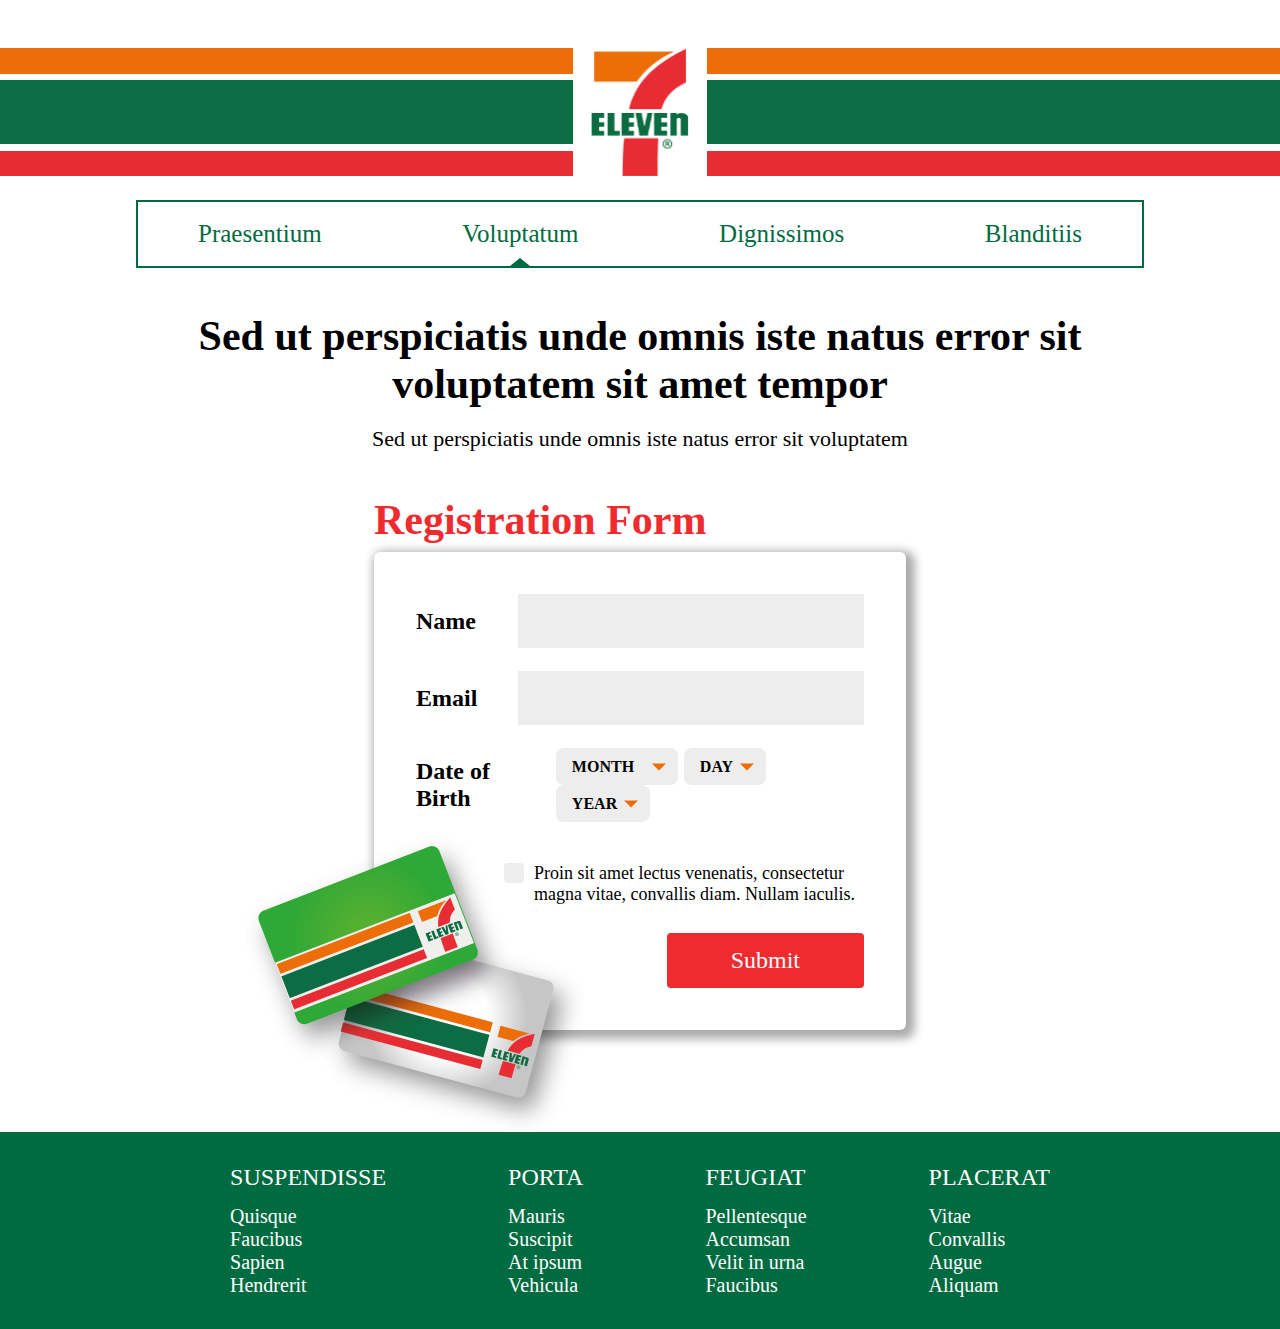
<file: index.html>
<!DOCTYPE html>
<html lang="en">
<head>
    <meta charset="UTF-8">
    <meta http-equiv="X-UA-Compatible" content="IE=edge">
    <meta name="viewport" content="width=device-width", initial-scale=1.0>
    <title>4L WEB 7/11 - Napoles & Castillo</title>
    <link rel="shortcut icon" href="assets/images/favicon.png" type="image/x-icon">
    <link rel="stylesheet" href="assets/css/style.css">
    <script src="assets/js/script.js" defer></script>
</head>
<body>
    <nav class="navigationMobileSection">
        <svg width="48" height="48" viewBox="0 0 48 48" fill="none" class="navigationMobileMenuContainer">
            <title>Menu</title>
            <rect width="48" height="48" fill="none"/>
            <rect width="48" height="8" fill="#fff"/>
            <rect y="40" width="48" height="8" fill="#fff"/>
            <rect y="20" width="48" height="8" fill="#fff"/>
        </svg>
        <div class="navigationMobileSearchContainer">
            <input type="text" class="navigationMobileSearchInput">
            <svg width="20" height="20" viewBox="0 0 49 49" fill="none" class="navigationMobileSearchIcon">
                <title>Search</title>
                <rect width="48" height="48" fill="none"/>
                <circle cx="21" cy="21" r="19.5" stroke="#fff" stroke-width="4"/>
                <rect x="34" y="36.1213" width="3" height="17.1443" transform="rotate(-45 34 36.1213)" fill="#fff"/>
            </svg>
        </div>
    </nav>
    <header class="headerSection">
        <div class="headerContainer">
            <img src="assets/images/logo.png" alt="7/11 Banner Logo" class="headerLogo">
        </div>
        <div class="headerNavigationContainer">
            <a href="#" class="headerLink">
                Praesentium
                <div class="headerLinkHover"></div>
            </a>
            <a href="#" class="headerLink">
                Voluptatum
                <div class="headerLinkHover headerLinkActive"></div>
            </a>
            <a href="#" class="headerLink">
                Dignissimos
                <div class="headerLinkHover"></div>
            </a>
            <a href="#" class="headerLink">
                Blanditiis
                <div class="headerLinkHover"></div>
            </a>
        </div>
    </header>
    <div class="titleSection">
        <h1 class="titleTitle">Sed ut perspiciatis unde omnis iste natus error sit voluptatem sit amet tempor</h1>
        <h2 class="titleSubtitle">Sed ut perspiciatis unde omnis iste natus error sit voluptatem</h2>
    </div>
    <div class="registrationFormSection">
        <h1 class="registrationFormTitle">Registration Form</h1>
        <form class="registrationFormContainer">
            <div class="registrationFormInputContainer">
                <p class="registrationFormInputLabel">Name</p>
                <input type="text" oninput="inputNameInvalid()" 
                class="registrationFormInputInput" id="registrationFormInputName"
                title="Please type your FirstName MiddleName LastName, thank you!">
            </div>
            <div class="registrationFormInputContainer">
                <p class="registrationFormInputLabel">Email</p>
                <input type="email" oninput="inputEmailInvalid()" 
                class="registrationFormInputInput" id="registrationFormInputEmail">
            </div>
            <div class="registrationFormInputContainer registrationFormMobileContainer">
                <p class="registrationFormInputLabel">Mobile Number</p>
                <input type="text" oninput="inputMobileNumberInvalid()" 
                class="registrationFormInputInput" id="registrationFormInputMobileNumber"
                title='Please eneter your Philippine mobile number starting with "09".'>
            </div>
            <div class="registrationFormDateContainer">
                <p class="registrationFormInputLabel">Date of Birth</p>
                <div class="registrationFormDateDatesContainer">
                    <div class="registrationFormDateDates">
                        <select name="month" class="registrationFormDateSelect">
                            <option>MONTH</option>
                            <option>January</option>
                            <option>Februay</option>
                            <option>March</option>
                            <option>April</option>
                            <option>May</option>
                            <option>June</option>
                            <option>July</option>
                            <option>August</option>
                            <option>September</option>
                            <option>October</option>
                            <option>November</option>
                            <option>December</option>
                        </select>
                        <div class="registrationFormDateSelectArrow"></div>
                    </div>
                    <div class="registrationFormDateDates">
                        <select name="day" class="registrationFormDateSelect">
                            <option>DAY</option>
                            <option>1</option><option>2</option><option>3</option><option>4</option><option>5</option>
                            <option>6</option><option>7</option><option>8</option><option>9</option><option>10</option>
                            <option>11</option><option>12</option><option>13</option><option>14</option><option>15</option>
                            <option>16</option><option>17</option><option>18</option><option>19</option><option>20</option>
                            <option>21</option><option>22</option><option>23</option><option>24</option><option>25</option>
                            <option>26</option><option>27</option><option>28</option><option>29</option><option>29</option>
                            <option>30</option><option>31</option>
                        </select>
                        <div class="registrationFormDateSelectArrow"></div>
                    </div>
                    <div class="registrationFormDateDates">
                        <select name="year" class="registrationFormDateSelect">
                            <option>YEAR</option>
                            <option>1995</option><option>1996</option><option>1997</option><option>1998</option><option>1999</option>
                            <option>2000</option><option>2001</option><option>2002</option><option>2003</option><option>2004</option>
                            <option>2005</option><option>2006</option><option>2007</option><option>2008</option><option>2009</option>
                            <option>2010</option><option>2011</option><option>2012</option><option>2013</option><option>2014</option>
                            <option>2015</option><option>2016</option><option>2017</option><option>2018</option><option>2019</option>
                            <option>2020</option><option>2021</option><option>2022</option>
                        </select>
                        <div class="registrationFormDateSelectArrow"></div>
                    </div>
                </div>
            </div>
            <div class="registrationFormInputContainer registrationFormGenderContainer">
                <p class="registrationFormInputLabel">Gender</p>
                <div class="registrationFormGenderCheckContainer">
                    <label for="registrationFormGenderCheckFemale" class="registrationFormGenderFemaleContainer">
                        Female
                        <input type="checkbox" id="registrationFormGenderCheckFemale">
                        <span class="registrationFormGenderCheckFemale"></span>
                    </label>
                    <label for="registrationFormGenderCheckMale" class="registrationFormGenderMaleContainer">
                        Male
                        <input type="checkbox" id="registrationFormGenderCheckMale">
                        <span class="registrationFormGenderCheckMale"></span>
                    </label>
                </div>
            </div>
            <div class="registrationFormEULAContainer">
                <label for="registrationFormEULACheck">
                    Proin sit amet lectus venenatis, consectetur magna vitae, convallis diam. Nullam iaculis.
                    <input type="checkbox" id="registrationFormEULACheck">
                    <span class="registrationFormEULACheck"></span>
                </label>
            </div>
            <div class="registrationFormSubmitContainer">
                <input type="submit" value="Submit" class="registrationFormSubmit">
            </div>
        </form>
        <img src="assets/images/cards.png" alt="7 11 cards" class="registrationCards">
    </div>
    <footer class="footerSection">
        <div class="footerWrapper">
            <div class="footerContainer">
                <p class="footerTitle">SUSPENDISSE</p>
                <a href="#" class="footerLink">Quisque</a>
                <a href="#" class="footerLink">Faucibus</a>
                <a href="#" class="footerLink">Sapien</a>
                <a href="#" class="footerLink">Hendrerit</a>
            </div>
            <div class="footerContainer">
                <p class="footerTitle">PORTA</p>
                <a href="#" class="footerLink">Mauris</a>
                <a href="#" class="footerLink">Suscipit</a>
                <a href="#" class="footerLink">At ipsum</a>
                <a href="#" class="footerLink">Vehicula</a>
            </div>
            <div class="footerContainer">
                <p class="footerTitle">FEUGIAT</p>
                <a href="#" class="footerLink">Pellentesque</a>
                <a href="#" class="footerLink">Accumsan</a>
                <a href="#" class="footerLink">Velit in urna</a>
                <a href="#" class="footerLink">Faucibus</a>
            </div>
            <div class="footerContainer footerContainerLast">
                <p class="footerTitle">PLACERAT</p>
                <a href="#" class="footerLink">Vitae</a>
                <a href="#" class="footerLink">Convallis</a>
                <a href="#" class="footerLink">Augue</a>
                <a href="#" class="footerLink">Aliquam</a>
            </div>
        </div>
    </footer>
</body>
</html>
</file>
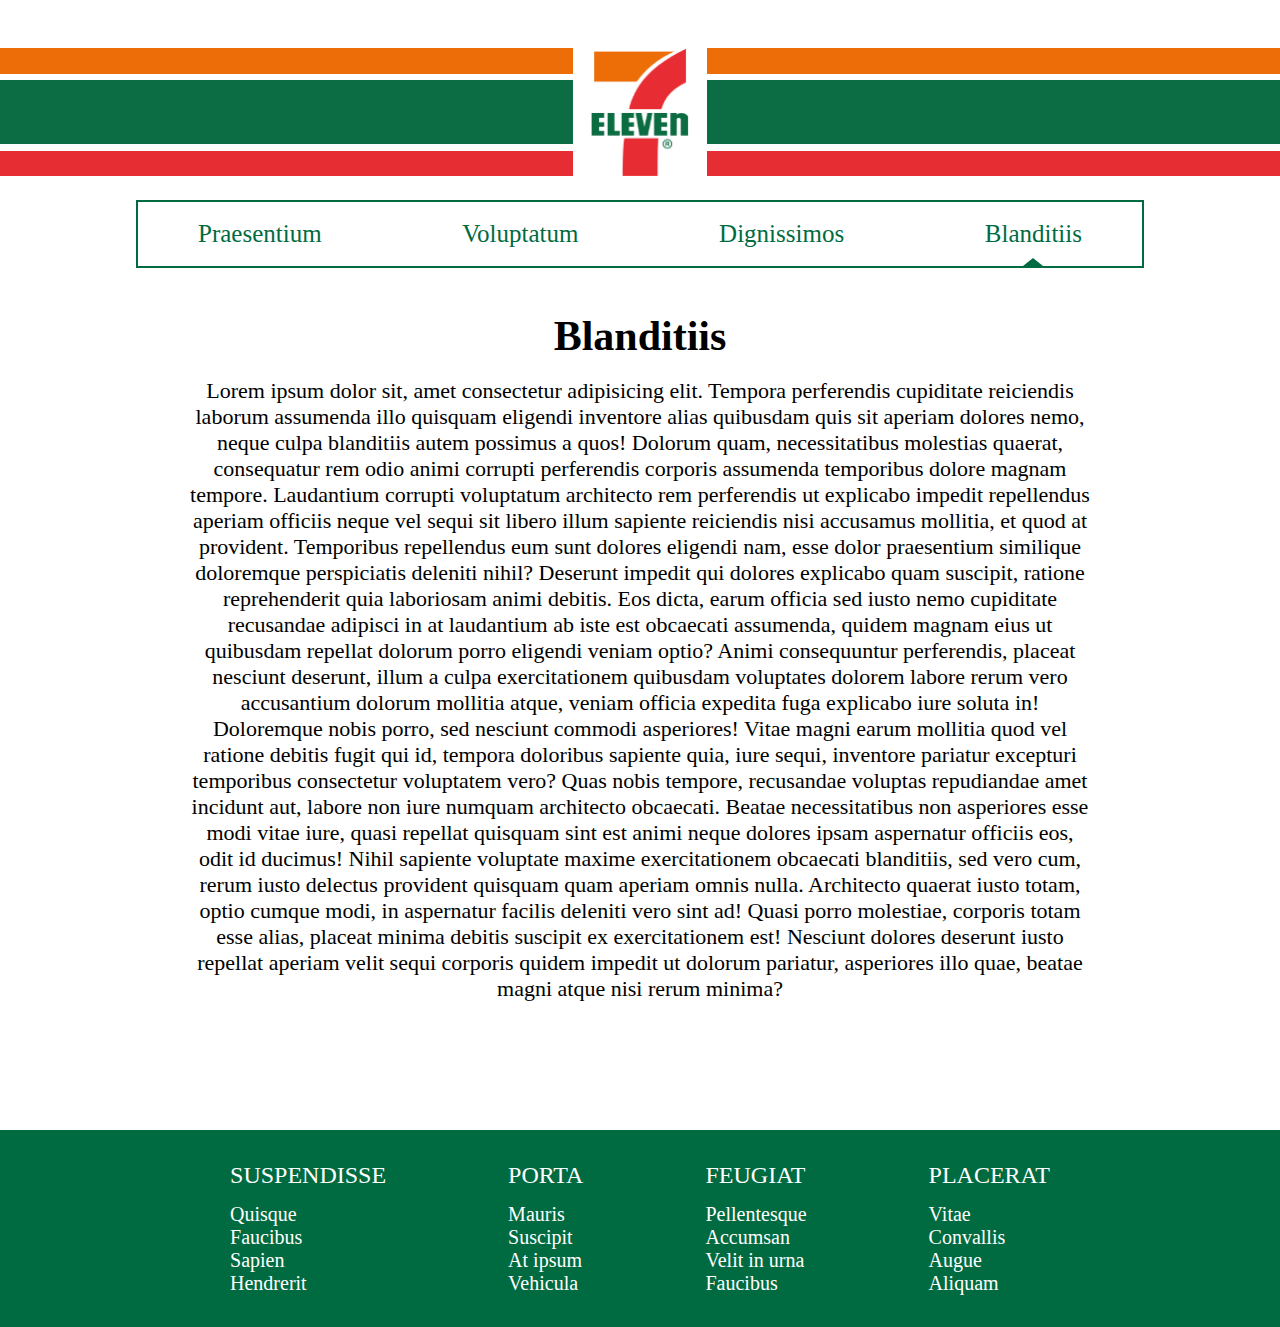
<file: blanditiis.html>
<!DOCTYPE html>
<html lang="en">
<head>
    <meta charset="UTF-8">
    <meta http-equiv="X-UA-Compatible" content="IE=edge">
    <meta name="viewport" content="width=device-width" initial-scale=1.0>
    <title>Blanditiis - 7/11 (Napoles, John M. 4L)</title>
    <link rel="shortcut icon" href="assets/images/favicon.png" type="image/x-icon">
    <link rel="stylesheet" href="assets/css/style.css">
    <script src="assets/js/script.js" defer></script>
</head>
<body>
    <nav class="navigationMobileSection">
        <svg width="24" height="24" viewBox="0 0 48 48" fill="none" 
        class="navigationMobileMenuContainer" onclick="openNavigationMobileMenuContainer()">
            <title>Menu</title>
            <rect width="48" height="48" fill="none"/>
            <rect width="48" height="8" fill="#fff"/>
            <rect y="40" width="48" height="8" fill="#fff"/>
            <rect y="20" width="48" height="8" fill="#fff"/>
        </svg>
        <div class="navigationMobileSearchContainer">
            <input type="text" class="navigationMobileSearchInput">
            <svg width="20" height="20" viewBox="0 0 49 49" fill="none" 
            class="navigationMobileSearchIcon" onclick="searchTriggered()">
                <title>Search</title>
                <rect width="48" height="48" fill="none"/>
                <circle cx="21" cy="21" r="19.5" stroke="#fff" stroke-width="4"/>
                <rect x="34" y="36.1213" width="3" height="17.1443" transform="rotate(-45 34 36.1213)" fill="#fff"/>
            </svg>
        </div>
    </nav>
    <header class="headerSection">
        <div class="headerContainer">
            <img src="assets/images/logo.png" alt="7/11 Banner Logo" class="headerLogo">
        </div>
        <div class="headerNavigationContainer">
            <a href="praesentium.html" class="headerLink">
                Praesentium
                <div class="headerLinkHover"></div>
            </a>
            <a href="index.html" class="headerLink">
                Voluptatum
                <div class="headerLinkHover"></div>
            </a>
            <a href="dignissimos.html" class="headerLink">
                Dignissimos
                <div class="headerLinkHover"></div>
            </a>
            <a href="blanditiis.html" class="headerLink">
                Blanditiis
                <div class="headerLinkHover headerLinkActive"></div>
            </a>
        </div>
        <div class="headerMobileNavigationBackground" onclick="closeNavigationMobileMenuContainer()"></div>
        <div class="headerMobileNavigationContainer">
            <div class="headerContainer">
                <img src="assets/images/logo.png" alt="7/11 Banner Logo" class="headerLogo">
            </div>
            <a href="praesentium.html" class="headerMobileNavigationContainerLink headerMobileNavigationContainerLink1" 
           >Praesentium</a>
            <a href="index.html" class="headerMobileNavigationContainerLink">Voluptatum</a>
            <a href="dignissimos.html" class="headerMobileNavigationContainerLink">Dignissimos</a>
            <a href="blanditiis.html" class="headerMobileNavigationContainerLink">Blanditiis</a>
            <p class="headerMobileNavigationContainerAuthor">Made with ❤️ by MinecraftJohn</p>
        </div>
    </header>
    <div class="homeSection">
        <div class="titleSection">
            <h1 class="titleTitle">Blanditiis</h1>
            <h2 class="titleSubtitle" style="margin-bottom: 128px;">Lorem ipsum dolor sit, amet consectetur adipisicing elit. Tempora perferendis cupiditate reiciendis laborum assumenda illo quisquam eligendi inventore alias quibusdam quis sit aperiam dolores nemo, neque culpa blanditiis autem possimus a quos! Dolorum quam, necessitatibus molestias quaerat, consequatur rem odio animi corrupti perferendis corporis assumenda temporibus dolore magnam tempore. Laudantium corrupti voluptatum architecto rem perferendis ut explicabo impedit repellendus aperiam officiis neque vel sequi sit libero illum sapiente reiciendis nisi accusamus mollitia, et quod at provident. Temporibus repellendus eum sunt dolores eligendi nam, esse dolor praesentium similique doloremque perspiciatis deleniti nihil? Deserunt impedit qui dolores explicabo quam suscipit, ratione reprehenderit quia laboriosam animi debitis. Eos dicta, earum officia sed iusto nemo cupiditate recusandae adipisci in at laudantium ab iste est obcaecati assumenda, quidem magnam eius ut quibusdam repellat dolorum porro eligendi veniam optio? Animi consequuntur perferendis, placeat nesciunt deserunt, illum a culpa exercitationem quibusdam voluptates dolorem labore rerum vero accusantium dolorum mollitia atque, veniam officia expedita fuga explicabo iure soluta in! Doloremque nobis porro, sed nesciunt commodi asperiores! Vitae magni earum mollitia quod vel ratione debitis fugit qui id, tempora doloribus sapiente quia, iure sequi, inventore pariatur excepturi temporibus consectetur voluptatem vero? Quas nobis tempore, recusandae voluptas repudiandae amet incidunt aut, labore non iure numquam architecto obcaecati. Beatae necessitatibus non asperiores esse modi vitae iure, quasi repellat quisquam sint est animi neque dolores ipsam aspernatur officiis eos, odit id ducimus! Nihil sapiente voluptate maxime exercitationem obcaecati blanditiis, sed vero cum, rerum iusto delectus provident quisquam quam aperiam omnis nulla. Architecto quaerat iusto totam, optio cumque modi, in aspernatur facilis deleniti vero sint ad! Quasi porro molestiae, corporis totam esse alias, placeat minima debitis suscipit ex exercitationem est! Nesciunt dolores deserunt iusto repellat aperiam velit sequi corporis quidem impedit ut dolorum pariatur, asperiores illo quae, beatae magni atque nisi rerum minima?</h2>
        </div>
    </div>
    <div class="searchSection">
        <p class="searchLoadingTitle">☹️</p>
        <p class="searchLoadingTitle searchLoadingTitleMsg">Oops! No result found.</p>
        <a class="searchLoadingButton" href="index.html">GO BACK TO HOME PAGE</a>
        <div class="searchLoading"></div>
        <span class="searchLoadingText">Searching... Please wait.</span>
    </div>
    <footer class="footerSection">
        <div class="footerWrapper">
            <div class="footerContainer">
                <p class="footerTitle">SUSPENDISSE</p>
                <a href="#" class="footerLink" onclick="alert(footerMessage)">Quisque</a>
                <a href="#" class="footerLink" onclick="alert(footerMessage)">Faucibus</a>
                <a href="#" class="footerLink" onclick="alert(footerMessage)">Sapien</a>
                <a href="#" class="footerLink" onclick="alert(footerMessage)">Hendrerit</a>
            </div>
            <div class="footerContainer">
                <p class="footerTitle">PORTA</p>
                <a href="#" class="footerLink" onclick="alert(footerMessage)">Mauris</a>
                <a href="#" class="footerLink" onclick="alert(footerMessage)">Suscipit</a>
                <a href="#" class="footerLink" onclick="alert(footerMessage)">At ipsum</a>
                <a href="#" class="footerLink" onclick="alert(footerMessage)">Vehicula</a>
            </div>
            <div class="footerContainer">
                <p class="footerTitle">FEUGIAT</p>
                <a href="#" class="footerLink" onclick="alert(footerMessage)">Pellentesque</a>
                <a href="#" class="footerLink" onclick="alert(footerMessage)">Accumsan</a>
                <a href="#" class="footerLink" onclick="alert(footerMessage)">Velit in urna</a>
                <a href="#" class="footerLink" onclick="alert(footerMessage)">Faucibus</a>
            </div>
            <div class="footerContainer footerContainerLast">
                <p class="footerTitle">PLACERAT</p>
                <a href="#" class="footerLink" onclick="alert(footerMessage)">Vitae</a>
                <a href="#" class="footerLink" onclick="alert(footerMessage)">Convallis</a>
                <a href="#" class="footerLink" onclick="alert(footerMessage)">Augue</a>
                <a href="#" class="footerLink" onclick="alert(footerMessage)">Aliquam</a>
            </div>
        </div>
    </footer>
</body>
</html>
</file>
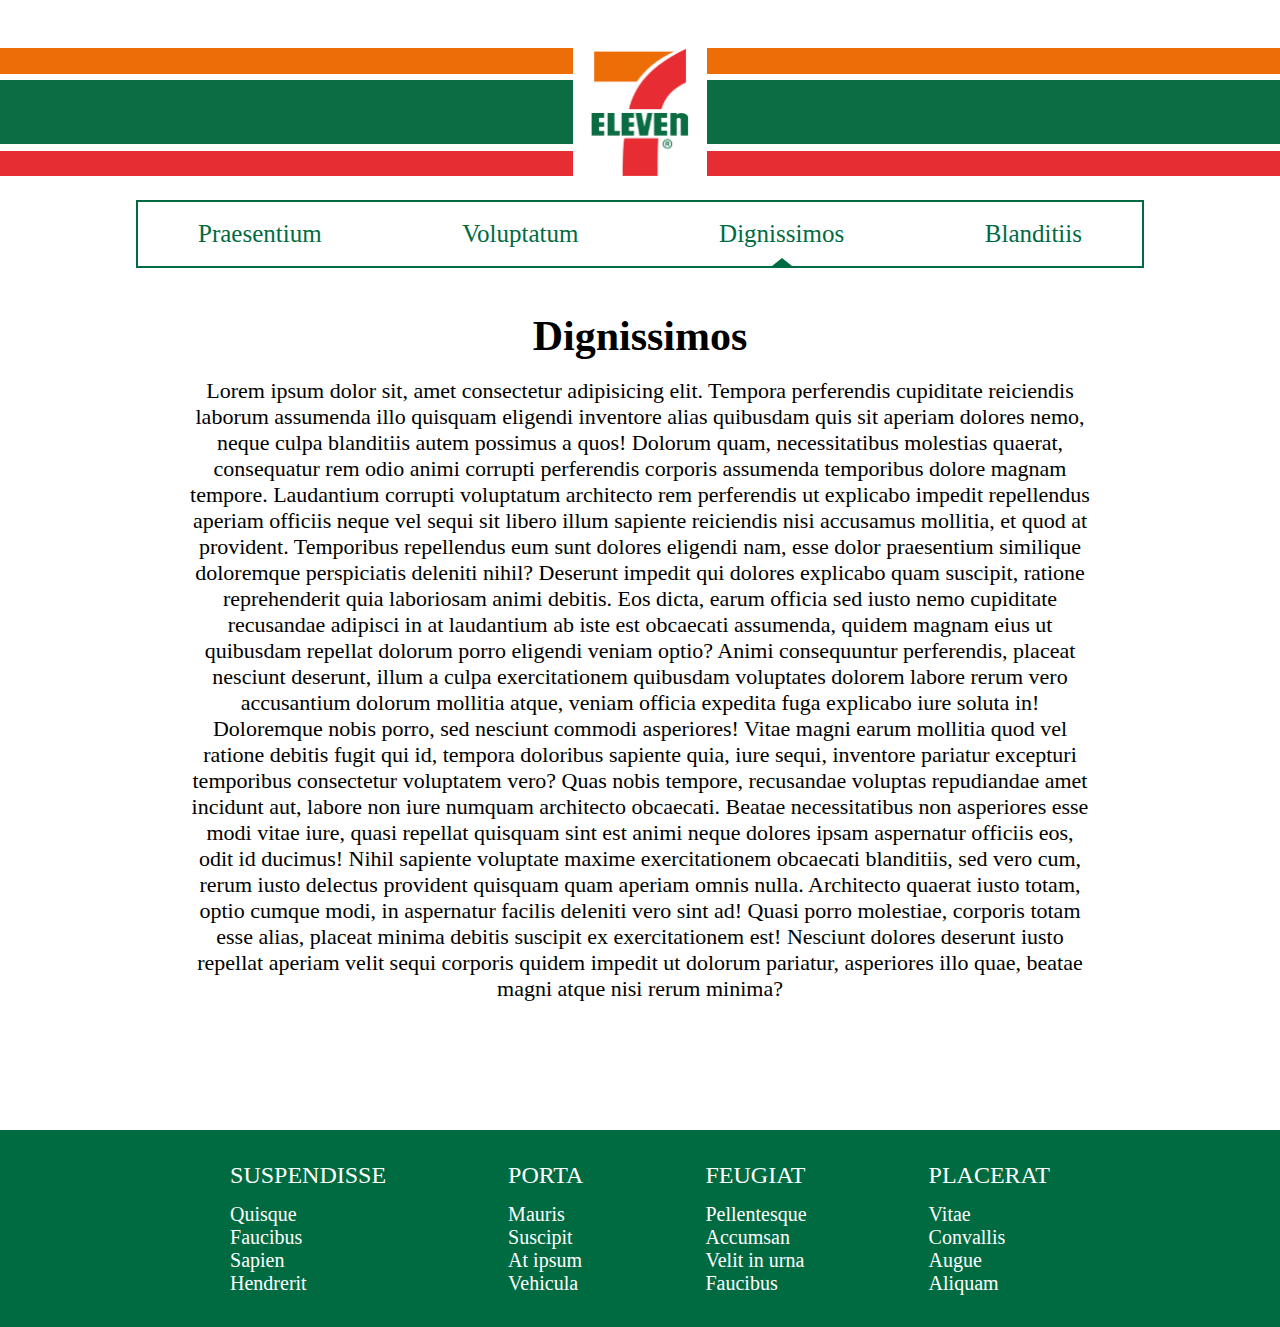
<file: dignissimos.html>
<!DOCTYPE html>
<html lang="en">
<head>
    <meta charset="UTF-8">
    <meta http-equiv="X-UA-Compatible" content="IE=edge">
    <meta name="viewport" content="width=device-width" initial-scale=1.0>
    <title>Praesentium - 7/11 (Napoles, John M. 4L)</title>
    <link rel="shortcut icon" href="assets/images/favicon.png" type="image/x-icon">
    <link rel="stylesheet" href="assets/css/style.css">
    <script src="assets/js/script.js" defer></script>
</head>
<body>
    <nav class="navigationMobileSection">
        <svg width="24" height="24" viewBox="0 0 48 48" fill="none" 
        class="navigationMobileMenuContainer" onclick="openNavigationMobileMenuContainer()">
            <title>Menu</title>
            <rect width="48" height="48" fill="none"/>
            <rect width="48" height="8" fill="#fff"/>
            <rect y="40" width="48" height="8" fill="#fff"/>
            <rect y="20" width="48" height="8" fill="#fff"/>
        </svg>
        <div class="navigationMobileSearchContainer">
            <input type="text" class="navigationMobileSearchInput">
            <svg width="20" height="20" viewBox="0 0 49 49" fill="none" 
            class="navigationMobileSearchIcon" onclick="searchTriggered()">
                <title>Search</title>
                <rect width="48" height="48" fill="none"/>
                <circle cx="21" cy="21" r="19.5" stroke="#fff" stroke-width="4"/>
                <rect x="34" y="36.1213" width="3" height="17.1443" transform="rotate(-45 34 36.1213)" fill="#fff"/>
            </svg>
        </div>
    </nav>
    <header class="headerSection">
        <div class="headerContainer">
            <img src="assets/images/logo.png" alt="7/11 Banner Logo" class="headerLogo">
        </div>
        <div class="headerNavigationContainer">
            <a href="praesentium.html" class="headerLink">
                Praesentium
                <div class="headerLinkHover"></div>
            </a>
            <a href="index.html" class="headerLink">
                Voluptatum
                <div class="headerLinkHover"></div>
            </a>
            <a href="dignissimos.html" class="headerLink">
                Dignissimos
                <div class="headerLinkHover headerLinkActive"></div>
            </a>
            <a href="blanditiis.html" class="headerLink">
                Blanditiis
                <div class="headerLinkHover"></div>
            </a>
        </div>
        <div class="headerMobileNavigationBackground" onclick="closeNavigationMobileMenuContainer()"></div>
        <div class="headerMobileNavigationContainer">
            <div class="headerContainer">
                <img src="assets/images/logo.png" alt="7/11 Banner Logo" class="headerLogo">
            </div>
            <a href="praesentium.html" class="headerMobileNavigationContainerLink headerMobileNavigationContainerLink1" 
           >Praesentium</a>
            <a href="index.html" class="headerMobileNavigationContainerLink">Voluptatum</a>
            <a href="dignissimos.html" class="headerMobileNavigationContainerLink">Dignissimos</a>
            <a href="blanditiis.html" class="headerMobileNavigationContainerLink">Blanditiis</a>
            <p class="headerMobileNavigationContainerAuthor">Made with ❤️ by MinecraftJohn</p>
        </div>
    </header>
    <div class="homeSection">
        <div class="titleSection">
            <h1 class="titleTitle">Dignissimos</h1>
            <h2 class="titleSubtitle" style="margin-bottom: 128px;">Lorem ipsum dolor sit, amet consectetur adipisicing elit. Tempora perferendis cupiditate reiciendis laborum assumenda illo quisquam eligendi inventore alias quibusdam quis sit aperiam dolores nemo, neque culpa blanditiis autem possimus a quos! Dolorum quam, necessitatibus molestias quaerat, consequatur rem odio animi corrupti perferendis corporis assumenda temporibus dolore magnam tempore. Laudantium corrupti voluptatum architecto rem perferendis ut explicabo impedit repellendus aperiam officiis neque vel sequi sit libero illum sapiente reiciendis nisi accusamus mollitia, et quod at provident. Temporibus repellendus eum sunt dolores eligendi nam, esse dolor praesentium similique doloremque perspiciatis deleniti nihil? Deserunt impedit qui dolores explicabo quam suscipit, ratione reprehenderit quia laboriosam animi debitis. Eos dicta, earum officia sed iusto nemo cupiditate recusandae adipisci in at laudantium ab iste est obcaecati assumenda, quidem magnam eius ut quibusdam repellat dolorum porro eligendi veniam optio? Animi consequuntur perferendis, placeat nesciunt deserunt, illum a culpa exercitationem quibusdam voluptates dolorem labore rerum vero accusantium dolorum mollitia atque, veniam officia expedita fuga explicabo iure soluta in! Doloremque nobis porro, sed nesciunt commodi asperiores! Vitae magni earum mollitia quod vel ratione debitis fugit qui id, tempora doloribus sapiente quia, iure sequi, inventore pariatur excepturi temporibus consectetur voluptatem vero? Quas nobis tempore, recusandae voluptas repudiandae amet incidunt aut, labore non iure numquam architecto obcaecati. Beatae necessitatibus non asperiores esse modi vitae iure, quasi repellat quisquam sint est animi neque dolores ipsam aspernatur officiis eos, odit id ducimus! Nihil sapiente voluptate maxime exercitationem obcaecati blanditiis, sed vero cum, rerum iusto delectus provident quisquam quam aperiam omnis nulla. Architecto quaerat iusto totam, optio cumque modi, in aspernatur facilis deleniti vero sint ad! Quasi porro molestiae, corporis totam esse alias, placeat minima debitis suscipit ex exercitationem est! Nesciunt dolores deserunt iusto repellat aperiam velit sequi corporis quidem impedit ut dolorum pariatur, asperiores illo quae, beatae magni atque nisi rerum minima?</h2>
        </div>
    </div>
    <div class="searchSection">
        <p class="searchLoadingTitle">NAG ANTAY KABA?</p>
        <img class="searchLoadingImage" alt="CongTV prank" src="[data-uri]">
        <p class="searchLoadingTitle">WALA NAA, IT'S A PRANK!</p>
        <a class="searchLoadingButton" href="index.html">GO BACK TO HOME PAGE</a>
        <div class="searchLoading"></div>
        <span class="searchLoadingText">Searching... Please wait.</span>
    </div>
    <footer class="footerSection">
        <div class="footerWrapper">
            <div class="footerContainer">
                <p class="footerTitle">SUSPENDISSE</p>
                <a href="#" class="footerLink" onclick="alert(footerMessage)">Quisque</a>
                <a href="#" class="footerLink" onclick="alert(footerMessage)">Faucibus</a>
                <a href="#" class="footerLink" onclick="alert(footerMessage)">Sapien</a>
                <a href="#" class="footerLink" onclick="alert(footerMessage)">Hendrerit</a>
            </div>
            <div class="footerContainer">
                <p class="footerTitle">PORTA</p>
                <a href="#" class="footerLink" onclick="alert(footerMessage)">Mauris</a>
                <a href="#" class="footerLink" onclick="alert(footerMessage)">Suscipit</a>
                <a href="#" class="footerLink" onclick="alert(footerMessage)">At ipsum</a>
                <a href="#" class="footerLink" onclick="alert(footerMessage)">Vehicula</a>
            </div>
            <div class="footerContainer">
                <p class="footerTitle">FEUGIAT</p>
                <a href="#" class="footerLink" onclick="alert(footerMessage)">Pellentesque</a>
                <a href="#" class="footerLink" onclick="alert(footerMessage)">Accumsan</a>
                <a href="#" class="footerLink" onclick="alert(footerMessage)">Velit in urna</a>
                <a href="#" class="footerLink" onclick="alert(footerMessage)">Faucibus</a>
            </div>
            <div class="footerContainer footerContainerLast">
                <p class="footerTitle">PLACERAT</p>
                <a href="#" class="footerLink" onclick="alert(footerMessage)">Vitae</a>
                <a href="#" class="footerLink" onclick="alert(footerMessage)">Convallis</a>
                <a href="#" class="footerLink" onclick="alert(footerMessage)">Augue</a>
                <a href="#" class="footerLink" onclick="alert(footerMessage)">Aliquam</a>
            </div>
        </div>
    </footer>
</body>
</html>
</file>
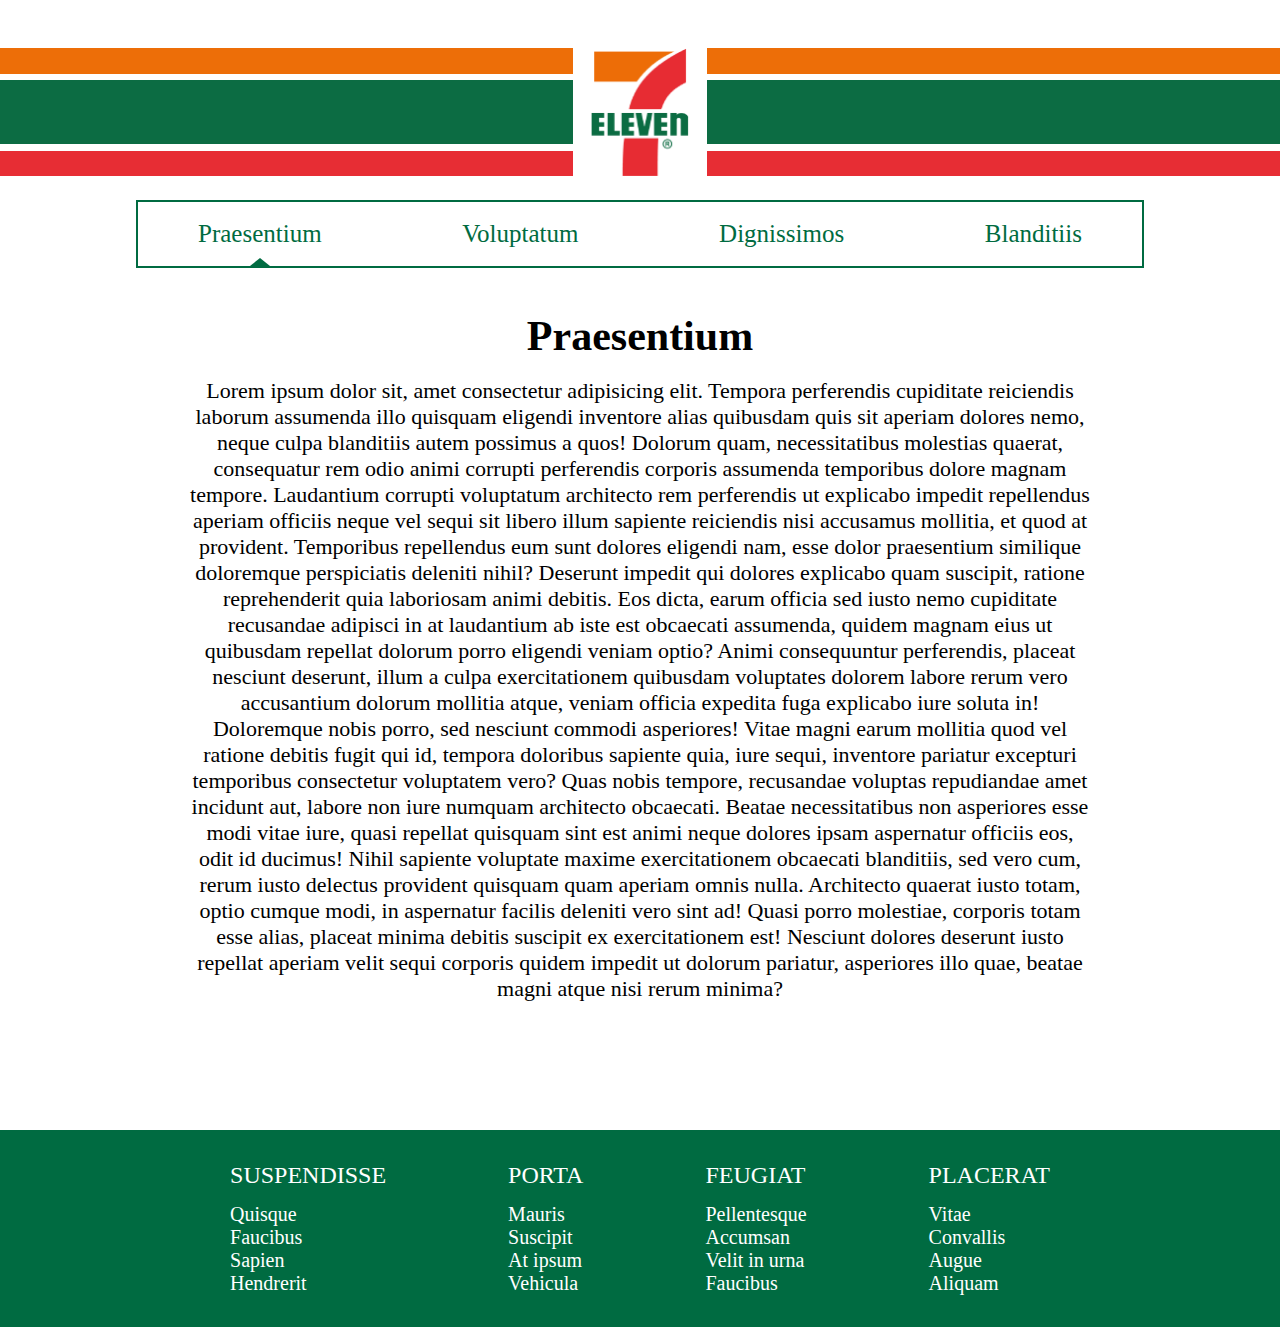
<file: praesentium.html>
<!DOCTYPE html>
<html lang="en">
<head>
    <meta charset="UTF-8">
    <meta http-equiv="X-UA-Compatible" content="IE=edge">
    <meta name="viewport" content="width=device-width" initial-scale=1.0>
    <title>Praesentium - 7/11 (Napoles, John M. 4L)</title>
    <link rel="shortcut icon" href="assets/images/favicon.png" type="image/x-icon">
    <link rel="stylesheet" href="assets/css/style.css">
    <script src="assets/js/script.js" defer></script>
</head>
<body>
    <nav class="navigationMobileSection">
        <svg width="24" height="24" viewBox="0 0 48 48" fill="none" 
        class="navigationMobileMenuContainer" onclick="openNavigationMobileMenuContainer()">
            <title>Menu</title>
            <rect width="48" height="48" fill="none"/>
            <rect width="48" height="8" fill="#fff"/>
            <rect y="40" width="48" height="8" fill="#fff"/>
            <rect y="20" width="48" height="8" fill="#fff"/>
        </svg>
        <div class="navigationMobileSearchContainer">
            <input type="text" class="navigationMobileSearchInput">
            <svg width="20" height="20" viewBox="0 0 49 49" fill="none" 
            class="navigationMobileSearchIcon" onclick="searchTriggered()">
                <title>Search</title>
                <rect width="48" height="48" fill="none"/>
                <circle cx="21" cy="21" r="19.5" stroke="#fff" stroke-width="4"/>
                <rect x="34" y="36.1213" width="3" height="17.1443" transform="rotate(-45 34 36.1213)" fill="#fff"/>
            </svg>
        </div>
    </nav>
    <header class="headerSection">
        <div class="headerContainer">
            <img src="assets/images/logo.png" alt="7/11 Banner Logo" class="headerLogo">
        </div>
        <div class="headerNavigationContainer">
            <a href="praesentium.html" class="headerLink">
                Praesentium
                <div class="headerLinkHover headerLinkActive"></div>
            </a>
            <a href="index.html" class="headerLink">
                Voluptatum
                <div class="headerLinkHover"></div>
            </a>
            <a href="dignissimos.html" class="headerLink">
                Dignissimos
                <div class="headerLinkHover"></div>
            </a>
            <a href="blanditiis.html" class="headerLink">
                Blanditiis
                <div class="headerLinkHover"></div>
            </a>
        </div>
        <div class="headerMobileNavigationBackground" onclick="closeNavigationMobileMenuContainer()"></div>
        <div class="headerMobileNavigationContainer">
            <div class="headerContainer">
                <img src="assets/images/logo.png" alt="7/11 Banner Logo" class="headerLogo">
            </div>
            <a href="praesentium.html" class="headerMobileNavigationContainerLink headerMobileNavigationContainerLink1" 
           >Praesentium</a>
            <a href="index.html" class="headerMobileNavigationContainerLink">Voluptatum</a>
            <a href="dignissimos.html" class="headerMobileNavigationContainerLink">Dignissimos</a>
            <a href="blanditiis.html" class="headerMobileNavigationContainerLink">Blanditiis</a>
            <p class="headerMobileNavigationContainerAuthor">Made with ❤️ by MinecraftJohn</p>
        </div>
    </header>
    <div class="homeSection">
        <div class="titleSection">
            <h1 class="titleTitle">Praesentium</h1>
            <h2 class="titleSubtitle" style="margin-bottom: 128px;">Lorem ipsum dolor sit, amet consectetur adipisicing elit. Tempora perferendis cupiditate reiciendis laborum assumenda illo quisquam eligendi inventore alias quibusdam quis sit aperiam dolores nemo, neque culpa blanditiis autem possimus a quos! Dolorum quam, necessitatibus molestias quaerat, consequatur rem odio animi corrupti perferendis corporis assumenda temporibus dolore magnam tempore. Laudantium corrupti voluptatum architecto rem perferendis ut explicabo impedit repellendus aperiam officiis neque vel sequi sit libero illum sapiente reiciendis nisi accusamus mollitia, et quod at provident. Temporibus repellendus eum sunt dolores eligendi nam, esse dolor praesentium similique doloremque perspiciatis deleniti nihil? Deserunt impedit qui dolores explicabo quam suscipit, ratione reprehenderit quia laboriosam animi debitis. Eos dicta, earum officia sed iusto nemo cupiditate recusandae adipisci in at laudantium ab iste est obcaecati assumenda, quidem magnam eius ut quibusdam repellat dolorum porro eligendi veniam optio? Animi consequuntur perferendis, placeat nesciunt deserunt, illum a culpa exercitationem quibusdam voluptates dolorem labore rerum vero accusantium dolorum mollitia atque, veniam officia expedita fuga explicabo iure soluta in! Doloremque nobis porro, sed nesciunt commodi asperiores! Vitae magni earum mollitia quod vel ratione debitis fugit qui id, tempora doloribus sapiente quia, iure sequi, inventore pariatur excepturi temporibus consectetur voluptatem vero? Quas nobis tempore, recusandae voluptas repudiandae amet incidunt aut, labore non iure numquam architecto obcaecati. Beatae necessitatibus non asperiores esse modi vitae iure, quasi repellat quisquam sint est animi neque dolores ipsam aspernatur officiis eos, odit id ducimus! Nihil sapiente voluptate maxime exercitationem obcaecati blanditiis, sed vero cum, rerum iusto delectus provident quisquam quam aperiam omnis nulla. Architecto quaerat iusto totam, optio cumque modi, in aspernatur facilis deleniti vero sint ad! Quasi porro molestiae, corporis totam esse alias, placeat minima debitis suscipit ex exercitationem est! Nesciunt dolores deserunt iusto repellat aperiam velit sequi corporis quidem impedit ut dolorum pariatur, asperiores illo quae, beatae magni atque nisi rerum minima?</h2>
        </div>
    </div>
    <div class="searchSection">
        <p class="searchLoadingTitle">NAG ANTAY KABA?</p>
        <img class="searchLoadingImage" alt="CongTV prank" src="[data-uri]">
        <p class="searchLoadingTitle">WALA NAA, IT'S A PRANK!</p>
        <a class="searchLoadingButton" href="index.html">GO BACK TO HOME PAGE</a>
        <div class="searchLoading"></div>
        <span class="searchLoadingText">Searching... Please wait.</span>
    </div>
    <footer class="footerSection">
        <div class="footerWrapper">
            <div class="footerContainer">
                <p class="footerTitle">SUSPENDISSE</p>
                <a href="#" class="footerLink" onclick="alert(footerMessage)">Quisque</a>
                <a href="#" class="footerLink" onclick="alert(footerMessage)">Faucibus</a>
                <a href="#" class="footerLink" onclick="alert(footerMessage)">Sapien</a>
                <a href="#" class="footerLink" onclick="alert(footerMessage)">Hendrerit</a>
            </div>
            <div class="footerContainer">
                <p class="footerTitle">PORTA</p>
                <a href="#" class="footerLink" onclick="alert(footerMessage)">Mauris</a>
                <a href="#" class="footerLink" onclick="alert(footerMessage)">Suscipit</a>
                <a href="#" class="footerLink" onclick="alert(footerMessage)">At ipsum</a>
                <a href="#" class="footerLink" onclick="alert(footerMessage)">Vehicula</a>
            </div>
            <div class="footerContainer">
                <p class="footerTitle">FEUGIAT</p>
                <a href="#" class="footerLink" onclick="alert(footerMessage)">Pellentesque</a>
                <a href="#" class="footerLink" onclick="alert(footerMessage)">Accumsan</a>
                <a href="#" class="footerLink" onclick="alert(footerMessage)">Velit in urna</a>
                <a href="#" class="footerLink" onclick="alert(footerMessage)">Faucibus</a>
            </div>
            <div class="footerContainer footerContainerLast">
                <p class="footerTitle">PLACERAT</p>
                <a href="#" class="footerLink" onclick="alert(footerMessage)">Vitae</a>
                <a href="#" class="footerLink" onclick="alert(footerMessage)">Convallis</a>
                <a href="#" class="footerLink" onclick="alert(footerMessage)">Augue</a>
                <a href="#" class="footerLink" onclick="alert(footerMessage)">Aliquam</a>
            </div>
        </div>
    </footer>
</body>
</html>
</file>
<file: assets/css/style.css>
* {
    margin: 0;
    padding: 0;
    box-sizing: border-box;
    font-family: Calibri;
}
*::selection {
    color: #fff;
    background-color: #006b41;
}
*::-moz-selection {
    color: #fff;
    background-color: #006b41;
}
.navigationMobileSection {
    display: none;
    justify-content: space-between;
    align-items: center;
    width: 100%;
    background-color: #bcbcbc;
    padding: 18px 5%;
    position: sticky;
    top: 0;
    left: 0;
    z-index: 7;
}
.navigationMobileMenuContainer {
    cursor: pointer;
}
.navigationMobileSearchContainer {
    display: flex;
    justify-content: flex-end;
    position: relative;
    height: 36px;
    margin-left: 64px;
}
.navigationMobileSearchInput {
    background-color: rgba(255, 255, 255, 0);
    border: #fff 2px solid;
    border-radius: 10px;
    width: 100%;
    height: 36px;
    outline: none;
    padding: 0 38px 0 12px;
    color: #fff;
    font-size: 16px;
    font-weight: 600;
}
.navigationMobileSearchIcon {
    position: absolute;
    right: 12px;
    top: 50%;
    transform: translateY(-50%);
    cursor: pointer;
}
.headerContainer {
    background-image: url(../images/header_bg.fw.png);
    width: 100%;
    height: 128px;
    margin-top: 48px;
    display: flex;
    justify-content: center;
}
.headerLogo {
    background-color: #fff;
    padding: 0 18px;
    user-select: none;
}
.headerNavigationContainer {
    margin: 24px auto 0;
    width: 1008px;
    max-width: 95%;
    border: #006b41 2px solid;
    display: flex;
    justify-content: space-between;
    padding: 0 28px;
}
.headerLink {
    font-size: 25px;
    font-weight: 500;
    color: #006b41;
    text-decoration: none;
    padding: 18px 32px;
    position: relative;
}
.headerLinkHover {
    position: absolute;
    left: 50%;
    bottom: 0;
    transform: translateX(-50%);
    width: 0;
    height: 0;
    border-left: 10px solid transparent;
    border-right: 10px solid transparent;
    border-bottom: 8px solid #006b41;
    opacity: 0;
    transition: opacity .3s;
}
.headerLinkActive {
    opacity: 1;
}
.headerLink:hover .headerLinkHover {
    opacity: 1;
}
.headerMobileNavigationBackground {
    display: none;
    position: fixed;
    top: 0;
    left: 0;
    background-color: rgba(0, 0, 0, 0.5);
    width: 100%;
    height: 100vh;
    z-index: 8;
}
.headerMobileNavigationContainer {
    position: fixed;
    top: 0;
    left: -100%;
    background-color: #fff;
    width: 85%;
    height: 100vh;
    z-index: 9;
    transition: left .2s;
}
.headerMobileNavigationContainerLink {
    display: flex;
    justify-content: center;
    align-items: center;
    margin: 0 5% 16px;
    height: 42px;
    color: #000;
    border-radius: 4px;
    font-size: 18px;
    text-decoration: none;
    background-color: #ededed;
}
.headerMobileNavigationContainerLink1 {
    margin-top: 48px;
}
.headerMobileNavigationContainerLink:hover {
    background-color: #bcbcbc;
    color: #fff;
}
.headerMobileNavigationContainerAuthor {
    position: absolute;
    left: 50%;
    bottom: 5%;
    transform: translateX(-50%);
}
.titleSection {
    width: 1064px;
    max-width: 95%;
    margin: auto;
    margin-top: 44px;
}
.titleTitle {
    text-align: center;
    font-weight: 600;
    width: 900px;
    max-width: 95%;
    font-size: 42px;
    margin: auto;
}
.titleSubtitle {
    text-align: center;
    width: 900px;
    max-width: 95%;
    font-size: 22px;
    font-weight: 500;
    margin: 18px auto 0;
}
.registrationFormSection {
    width: 532px;
    max-width: 98%;
    margin: 44px auto 102px;
    position: relative;
}
.registrationFormTitle {
    font-size: 42px;
    font-weight: 600;
    color: #ef2b2f;
}
.registrationFormContainer {
    margin: 8px 0 0 0;
    width: 532px;
    max-width: 100%;
    background-color: white;
    box-shadow: 4px 4px 10px 5px rgba(0,0,0,.33);
    border-radius: 6px;
    padding: 42px;
}
.registrationFormInputContainer {
    display: flex;
    justify-content: space-between;
    align-items: center;
    margin-bottom: 23px;
    position: relative;
}
.registrationFormInputLabel {
    font-size: 24px;
    font-weight: 600;
}
.registrationFormInputInput {
    width: 346px;
    height: 54px;
    background-color: #ededed;
    border: none;
    padding: 16px 48px 16px 16px;
    font-size: 24px;
    font-weight: 600;
    outline: none;
}
.registrationFormInputValidatorIcon {
    font-size: 22px;
    position: absolute;
    right: 16px;
    bottom: 13px;
}
.registrationFormMobileContainer {
    display: none;
}
.registrationFormDateContainer {
    display: flex;
    justify-content: space-between;
    align-items: center;
    margin-bottom: 23px;
}
.registrationFormDateDates {
    position: relative;
}
.registrationFormDateDatesContainer {
    display: flex;
    flex-wrap: wrap;
}
.registrationFormDateSelect {
    background-color: #ededed;
    border: none;
    border-radius: 8px;
    font-size: 16px;
    font-weight: 600;
    outline: none;
    padding: 9px 16px 9px 12px;
    cursor: pointer;
    margin: 0 0 0 6px;
}
.registrationFormDateSelectArrow {
    position: absolute;
    pointer-events: none;
    right: 12px;
    top: 50%;
    transform: translateY(-50%);
    border-left: 7px solid transparent;
    border-right: 7px solid transparent;
    border-top: 7px solid #ef6c00;
    background-color: #ededed;
    box-shadow: 11px 0px 0px 1px #ededed;
}
.registrationFormGenderContainer {
    display: none;
}
.registrationFormGenderCheckContainer {
    display: flex;
}
.registrationFormGenderFemaleContainer {
    position: relative;
    font-size: 16px;
    font-weight: 600;
    margin: 0 32px 0 26px;
}
.registrationFormGenderMaleContainer {
    position: relative;
    font-size: 16px;
    font-weight: 600;
    margin: 0 32px 0 26px;
}
#registrationFormGenderCheckFemale {
    width: 0;
    height: 0;
}
#registrationFormGenderCheckMale {
    width: 0;
    height: 0;
}
.registrationFormGenderCheckFemale {
    position: absolute;
    top: 0px;
    left: -26px;
    background-color: #ededed;
    height: 20px;
    width: 20px;
    border-radius: 10px;
}
.registrationFormGenderCheckMale {
    position: absolute;
    top: 0px;
    left: -26px;
    background-color: #ededed;
    height: 20px;
    width: 20px;
    border-radius: 10px;
}
.registrationFormGenderFemaleContainer input:checked ~ .registrationFormGenderCheckFemale {
    background-color: #ef6c00;
    border: #ededed 5px solid;
}
.registrationFormGenderMaleContainer input:checked ~ .registrationFormGenderCheckMale {
    background-color: #ef6c00;
    border: #ededed 5px solid;
}
.registrationFormEULAContainer {
    padding: 18px 0 0 118px;
}
.registrationFormEULAContainer label {
    font-size: 18px;
    font-weight: 500;
    position: relative;
    z-index: 2;
}
#registrationFormEULACheck {
    width: 0;
    height: 0;
}
.registrationFormEULACheck {
    position: absolute;
    top: 0px;
    left: -30px;
    width: 20px;
    height: 20px;
    background-color: #ededed;
    border-radius: 4px;
    z-index: 2;
}
.registrationFormEULAContainer label input:checked ~ .registrationFormEULACheck {
    background-color: #ef6c00;
    border: #ededed 6px solid;
}
.registrationFormSubmitContainer {
    display: flex;
    flex-direction: column;
    align-items: flex-end;
}
.registrationFormSubmit {
    background-color: #ef2b2f;
    font-size: 24px;
    font-weight: 500;
    color: #fff;
    border: none;
    border-radius: 4px;
    padding: 14px 64px;
    margin-top: 28px;
    cursor: pointer;
    transition: background-color .15s;
    z-index: 2;
}
.registrationFormSubmit:hover {
    background-color: #d22629;
}
.registrationCards {
    position: absolute;
    bottom: -102px;
    left: -128px;
    z-index: 1;
    user-select: none;
}
.searchSection {
    display: none;
    flex-direction: column;
    justify-content: center;
    align-items: center;
    height: 80vh;
    position: relative;
}
.searchLoadingTitle {
    display: none;
    font-family: impact;
    font-size: 2.5em;
    color: white;
    letter-spacing: 1px;
    text-shadow:2px 2px 0 #000,
    -2px -2px 0 #000,
    2px -2px 0 #000,
    -2px 2px 0 #000,
    0px 2px 0 #000,
    2px 0px 0 #000,
    0px -2px 0 #000,
    -2px 0px 0 #000,
    2px 2px 5px #000;
}
.searchLoadingImage {
    display: none;
    width: 100%;
    max-width: 768px;
    padding: 12px 10%;
    border-radius: 4px;
}
.searchLoadingButton {
    display: none;
    font-size: 14px;
    color: #ef2b2f;
    margin-top: 100px;
    cursor: pointer;
    text-decoration: none;
}
.searchLoading {
    display: none;
    width: 32px;
    height: 32px;
    border-radius: 16px;
    border-top: #d22629 solid 4px;
    border-right: #d22629 solid 4px;
    border-bottom: #d22629 solid 4px;
    border-left: #fff solid 4px;
    margin-bottom: 32px;
    animation: searchLoading 5s linear;
}
@keyframes searchLoading {
    0% {transform: rotate(0deg);}
    20% {transform: rotate(360deg);}
    20.001% {transform: rotate(0deg);}
    40% {transform: rotate(360deg);}
    40.001% {
        transform: rotate(0deg);
        border-top: #ef6c00 solid 4px;
        border-right: #ef6c00 solid 4px;
        border-bottom: #ef6c00 solid 4px;
    }
    60% {transform: rotate(360deg);}
    60.001% {transform: rotate(0deg);}
    80% {transform: rotate(360deg);}
    80.001% {
        transform: rotate(0deg);
        border-top: #006b41 solid 4px;
        border-right: #006b41 solid 4px;
        border-bottom: #006b41 solid 4px;
    }
    100% {transform: rotate(360deg);}
}
.footerSection {
    background-color: #006b41;
    width: 100%;
}
.footerWrapper {
    width: 1064px;
    max-width: 95%;
    margin: auto;
    display: flex;
    justify-content: space-evenly;
    padding: 32px 0;
}
.footerContainer {
    display: flex;
    flex-direction: column;
}
.footerTitle {
    font-size: 24px;
    font-weight: 500;
    color: #fff;
    margin-bottom: 14px;
}
.footerLink {
    font-size: 20px;
    font-weight: 500;
    color: #fff;
    text-decoration: none;
}
/* 
#
# laptop 992px media query
#
#
 */
@media screen and (max-width: 992px) {
    .headerNavigationContainer {
        padding: 0;
    }
}
/* 
#
# tablet 768px media query
#
#
 */
@media screen and (max-width: 768px) {
    body {
        overflow-x: hidden;
    }
    .navigationMobileSection {
        display: flex;
    }
    .headerNavigationContainer {
        display: none;
    }
    .titleSection {
        max-width: 90%;
    }
    .titleTitle {
        text-align: left;
        max-width: 100%;
    }
    .titleSubtitle {
        text-align: left;
        max-width: 100%;
    }
    .registrationFormSection {
        width: 90%;
        margin: 44px auto 0;
        overflow: hidden;
    }
    .registrationFormContainer {
        margin: 0 0 224px 0;
        width: 100%;
        max-width: 100%;
        background-color: none;
        box-shadow: none;
        padding: 18px 0;
    }
    .registrationFormInputContainer {
        flex-direction: column;
        justify-content: normal;
        align-items: normal;
        margin-bottom: 16px;
    }
    .registrationFormInputLabel {
        font-weight: 500;
        margin-bottom: 6px;
    }
    .registrationFormInputInput {
        width: 100%;
        font-weight: 500;
    }
    .registrationFormMobileContainer {
        display: flex;
    }
    .registrationFormDateContainer {
        flex-direction: column;
        justify-content: normal;
        align-items: normal;
        margin-bottom: 16px;
    }
    .registrationFormDateSelect {
        margin: 0 14px 0 0;
    }
    .registrationFormDateSelectArrow {
        right: 26px;
    }
    .registrationFormGenderContainer {
        display: flex;
    }
    .registrationFormEULAContainer {
        padding: 16px 0 0 30px;
    }
    .registrationFormSubmitContainer {
        align-items: flex-start;
    }
    .registrationCards {
        bottom: 0;
        left: auto;
        right: 0;
        height: auto;
        max-width: 100%;
    }
    .footerWrapper {
        max-width: 75%;
        flex-direction: column;
        align-items: center;
    }
    .footerContainer {
        margin-bottom: 20px;
        border-bottom: #4c9779 1px solid;
    }
    .footerContainerLast {
        margin-bottom: 0;
        border-bottom: none;
    }
    .footerTitle {
        margin-bottom: 8px;
        width: 250px;
        text-align: center;
    }
    .footerLink {
        display: none;
    }
}
</file>
